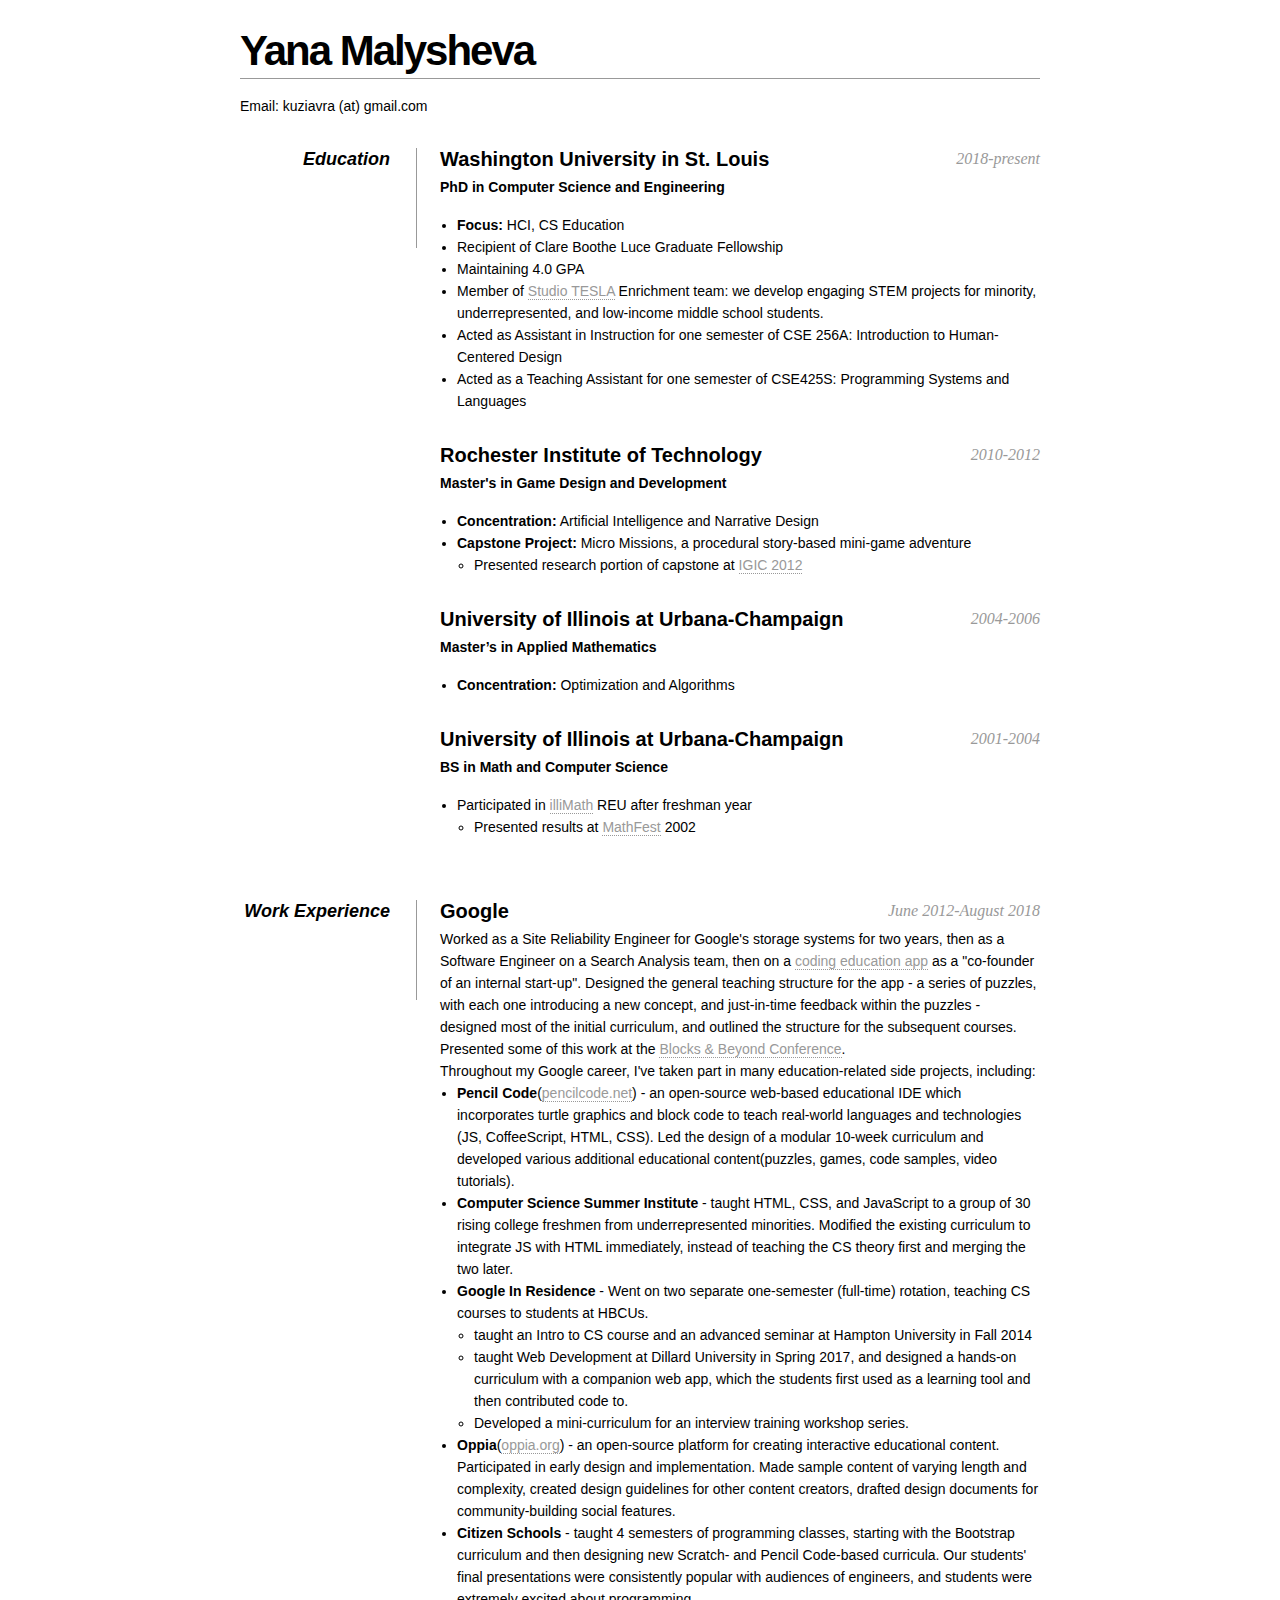
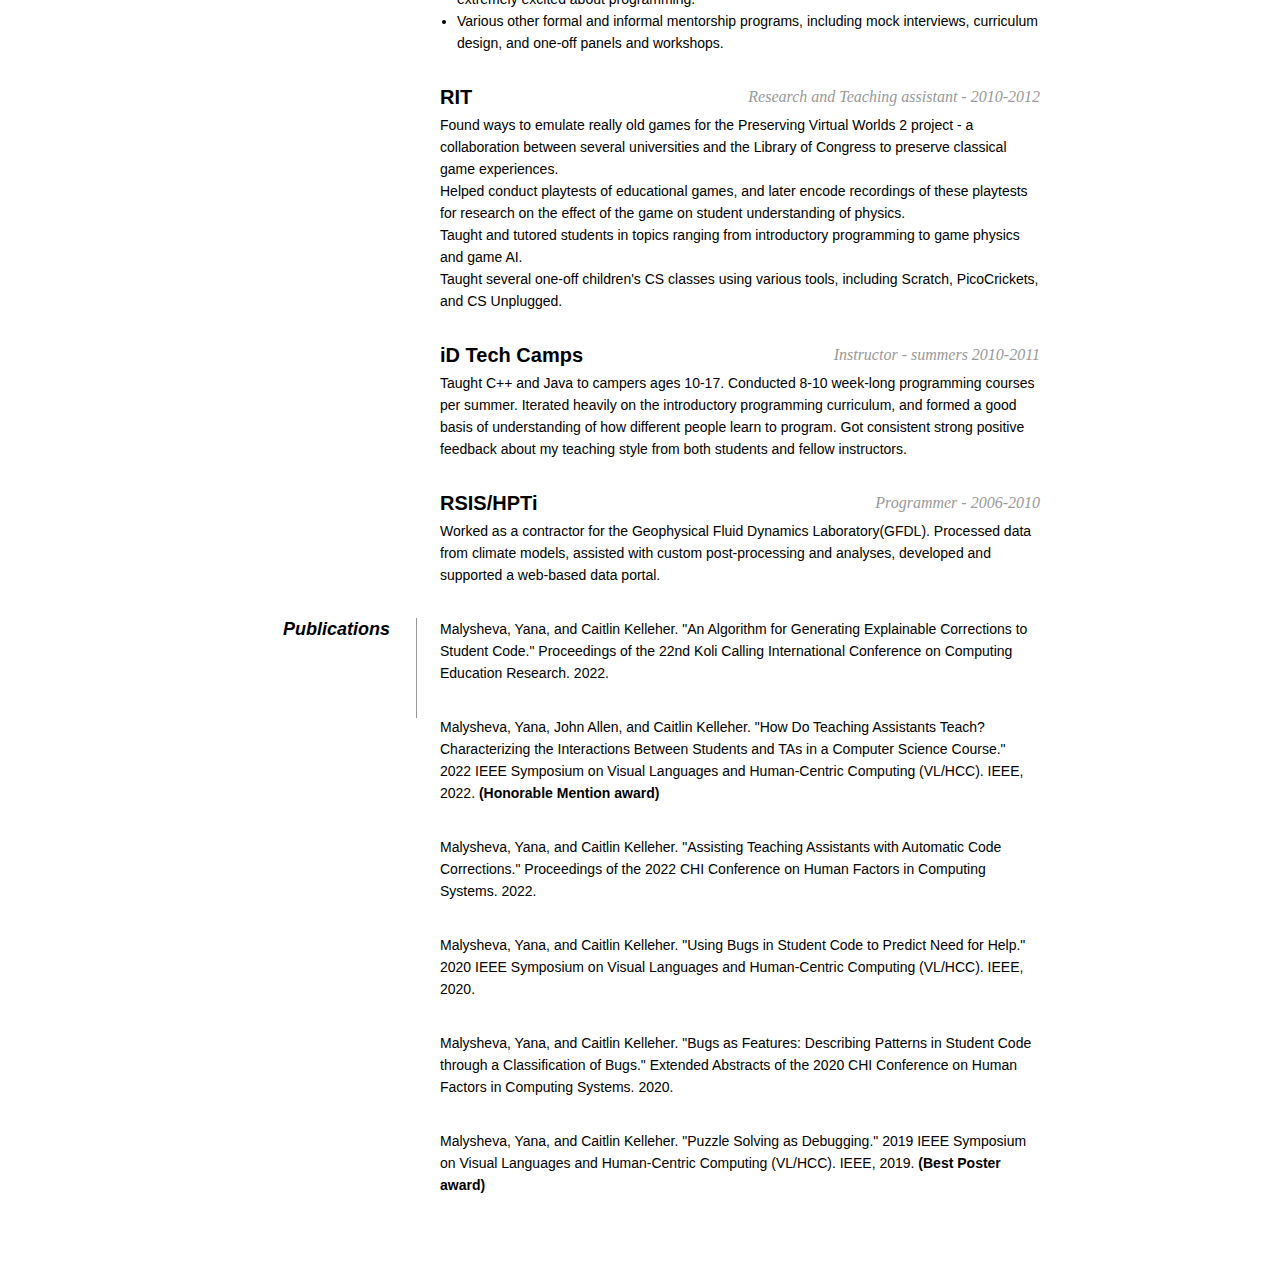
<file: index.html>
<!DOCTYPE html>
<html><head>
<meta http-equiv="content-type" content="text/html; charset=UTF-8">
<style>
* { margin: 0; padding: 0; }
body { font: 14px Helvetica, Sans-Serif; line-height: 22px;}
p { margin: 0 0 16px 0; }
.clear { clear: both; }
a { color: #999; text-decoration: none; border-bottom: 1px dotted #999; }
a:hover { border-bottom-style: solid; color: black; }
h1 { margin: 0 0 16px 0; padding: 0 0 16px 0; font-size: 42px; font-weight: bold; letter-spacing: -2px; border-bottom: 1px solid #999; }
h2 { font-size: 20px; margin: 0 0 6px 0; position: relative; }
h2 span { position: absolute; bottom: 0; right: 0; font-style: italic; font-family: Georgia, Serif; font-size: 16px; color: #999; font-weight: normal; }
ul { margin: 0 0 0px 17px; }
#page-wrap { width: 800px; margin: 40px auto 60px; }
dt { font-style: italic; font-weight: bold; font-size: 18px; text-align: right; padding: 0 26px 0 0; width: 150px; float: left; height: 100px; border-right: 1px solid #999;  }
        dd { width: 600px; float: right;margin: 0 0 32px 0; }
        dd.clear { float: none; margin: 0; height: 15px;  border-left: none}

</style>
</head>
<body><div id="page-wrap">
        <div id="contact-info" class="vcard">
          <h1 class="fn">Yana Malysheva</h1>
          <p>
            Email: kuziavra (at) gmail.com<br>
          </p>
        </div>
        
        <div class="clear"></div>
        <dl>
          <dd class="clear"></dd>
          
          <dt>Education</dt>
          <dd>
            <h2>Washington University in St. Louis <span>2018-present</span></h2>
            <p><strong>PhD in Computer Science and Engineering</strong></p>
            <ul>
              <li><strong>Focus:</strong> HCI, CS Education</li>
              <li>Recipient of Clare Boothe Luce Graduate Fellowship</li>
              <li>Maintaining 4.0 GPA</li>
              <li>Member of <a href="http://www.studio-tesla.org/">Studio TESLA</a> Enrichment team: we develop engaging STEM projects for minority, underrepresented, and low-income middle school students.</li>
              <li>Acted as Assistant in Instruction for one semester of CSE 256A: Introduction to Human-Centered Design</li>
              <li>Acted as a Teaching Assistant for one semester of CSE425S: Programming Systems and Languages </li>
            </ul>
          </dd>
          <dd>
            <h2>Rochester Institute of Technology <span>2010-2012</span></h2>
            <p><strong>Master's in Game Design and Development</strong></p>
            <ul>
              <li><strong>Concentration:</strong> Artificial Intelligence and Narrative Design</li>
              <li><strong>Capstone Project:</strong> Micro Missions, a procedural story-based mini-game adventure</li>
              <ul>
                <li>Presented research portion of capstone at <a href="https://www.ieee.org/conferences_events/conferences/conferencedetails/index.html?Conf_ID=20292">IGIC 2012</a></li>
              </ul>
            </ul>
          </dd>
          <dd>
            <h2>University of Illinois at Urbana-Champaign 
            <span>2004-2006</span></h2>
            <p><strong>Master’s in Applied Mathematics</strong></p>
            <ul>
              <li>
                <strong>Concentration:</strong> Optimization and Algorithms
              </li>
            </ul>
          </dd>
          
          <dd>
            <h2>University of Illinois at Urbana-Champaign <span>2001-2004</span></h2>
            <p><strong>BS in Math and Computer Science</strong></p>
            <ul>
              <li>Participated in <a href="http://www.isl.uiuc.edu/canvas/dennos/illimath.html">illiMath</a> REU after freshman year</li>
              <ul><li>Presented results at <a href="https://www.maa.org/meetings/mathfest/mathfest-abstract-archive">MathFest</a> 2002</li></ul>
            </ul>
          </dd>
          
          <dd class="clear"></dd>
        </dl>
        
        <div class="clear"></div>
        <dl>
          <dd class="clear"></dd>
          
          <dt>Work Experience</dt>
          <dd>
            <h2>Google <span>June 2012-August 2018</span></h2>
            Worked as a Site Reliability Engineer for Google's storage 
systems for two years, then as a Software Engineer on a Search Analysis 
team, then on a <a href="https://play.google.com/store/apps/details?id=com.area120.grasshopper">coding education app</a>
 as a "co-founder of an internal start-up". Designed the general 
teaching structure for the app - a series of puzzles, with each one 
introducing a new concept, and just-in-time feedback within the puzzles -
 designed most of the initial curriculum, and outlined the structure for
 the subsequent courses. Presented some of this work at the <a href="https://ieeexplore.ieee.org/xpl/mostRecentIssue.jsp?punumber=8116722">Blocks &amp; Beyond Conference</a>.
            <br>Throughout my Google career, I've taken part in many education-related side projects, including:
            <ul>
              <li><strong>Pencil Code</strong>(<a href="http://pencilcode.net/">pencilcode.net</a>)
 - an open-source web-based educational IDE which incorporates turtle 
graphics and block code to teach real-world languages and technologies 
(JS, CoffeeScript, HTML, CSS). Led the design of a modular 10-week 
curriculum and developed various additional educational content(puzzles,
 games, code samples, video tutorials).</li>
              <li><strong>Computer Science Summer Institute</strong> - 
taught HTML, CSS, and JavaScript to a group of 30 rising college 
freshmen from underrepresented minorities. Modified the existing 
curriculum to integrate JS with HTML immediately, instead of teaching 
the CS theory first and merging the two later.</li>
              <li><strong>Google In Residence</strong> - Went on two separate one-semester (full-time) rotation, teaching CS courses to students at HBCUs. 
                <ul>
                  <li>taught an Intro to CS course and an advanced seminar at Hampton University in Fall 2014</li>
                  <li>taught Web Development at Dillard University in 
Spring 2017, and designed a hands-on curriculum with a companion web 
app, which the students first used as a learning tool and then 
contributed code to.</li>
                  <li>Developed a mini-curriculum for an interview training workshop series.</li>
                </ul>
              </li>
              <li><strong>Oppia</strong>(<a href="https://www.oppia.org/">oppia.org</a>)
 - an open-source platform for creating interactive educational content.
 Participated in early design and implementation. Made sample content of
 varying length and complexity, created design guidelines for other 
content creators, drafted design documents for community-building social
 features.</li>
              <li><strong>Citizen Schools</strong> - taught 4 semesters 
of programming classes, starting with the Bootstrap curriculum and then 
designing new Scratch- and Pencil Code-based curricula. Our students' 
final presentations were consistently popular with audiences of 
engineers, and students were extremely excited about programming.</li>
              <li>Various other formal and informal mentorship programs,
 including mock interviews, curriculum design, and one-off panels and 
workshops.</li>
            </ul>
          </dd>
          <dd>
          <h2>RIT<span>Research and Teaching assistant - 2010-2012</span></h2>
            Found ways to emulate really old games for the Preserving 
Virtual Worlds 2 project - a collaboration between several universities 
and the Library of Congress to preserve classical game experiences.<br>
            Helped conduct playtests of educational games, and later 
encode recordings of these playtests for research on the effect of the 
game on student understanding of physics.<br>
            Taught and tutored students in topics ranging from introductory programming to game physics and game AI.<br>
            Taught several one-off children's CS classes using various tools, including Scratch, PicoCrickets, and CS Unplugged.<br>
          </dd>
          <dd>
          <h2>iD Tech Camps<span>Instructor - summers 2010-2011</span></h2>
          Taught C++ and Java to campers ages 10-17. Conducted 8-10 
week-long programming courses per summer. Iterated heavily on the 
introductory programming curriculum, and formed a good basis of 
understanding of how different people learn to program. Got consistent 
strong positive feedback about my teaching style from both students and 
fellow instructors.<br>
          </dd>
          <dd>
          <h2>RSIS/HPTi <span>Programmer - 2006-2010</span></h2>
          Worked as a contractor for the Geophysical Fluid Dynamics 
Laboratory(GFDL). Processed data from climate models, assisted with 
custom post-processing and analyses, developed and supported a web-based
 data portal.
          </dd>
        </dl>
        <div class="clear"></div>
        <dl>
          <dt>Publications</dt>
          <dd>Malysheva, Yana, and Caitlin Kelleher. "An Algorithm for Generating Explainable Corrections to Student Code." Proceedings of the 22nd Koli Calling International Conference on Computing Education Research. 2022.</dd>
          <dd>Malysheva, Yana, John Allen, and Caitlin Kelleher. "How Do Teaching Assistants Teach? Characterizing the Interactions Between Students and TAs in a Computer Science Course." 2022 IEEE Symposium on Visual Languages and Human-Centric Computing (VL/HCC). IEEE, 2022. <b>(Honorable Mention award)</b></dd>
          <dd>Malysheva, Yana, and Caitlin Kelleher. "Assisting Teaching Assistants with Automatic Code Corrections." Proceedings of the 2022 CHI Conference on Human Factors in Computing Systems. 2022.</dd>
          <dd>Malysheva, Yana, and Caitlin Kelleher. "Using Bugs in Student Code to Predict Need for Help." 2020 IEEE Symposium on Visual Languages and Human-Centric Computing (VL/HCC). IEEE, 2020.</dd>
          <dd>Malysheva, Yana, and Caitlin Kelleher. "Bugs as Features: Describing Patterns in Student Code through a Classification of Bugs." Extended Abstracts of the 2020 CHI Conference on Human Factors in Computing Systems. 2020.</dd>
          <dd>Malysheva, Yana, and Caitlin Kelleher. "Puzzle Solving as Debugging." 2019 IEEE Symposium on Visual Languages and Human-Centric Computing (VL/HCC). IEEE, 2019. <b>(Best Poster award)</b></dd>
        </dl>
        <div class="clear"></div>
    </div>
    
    
</body></html>
</file>
